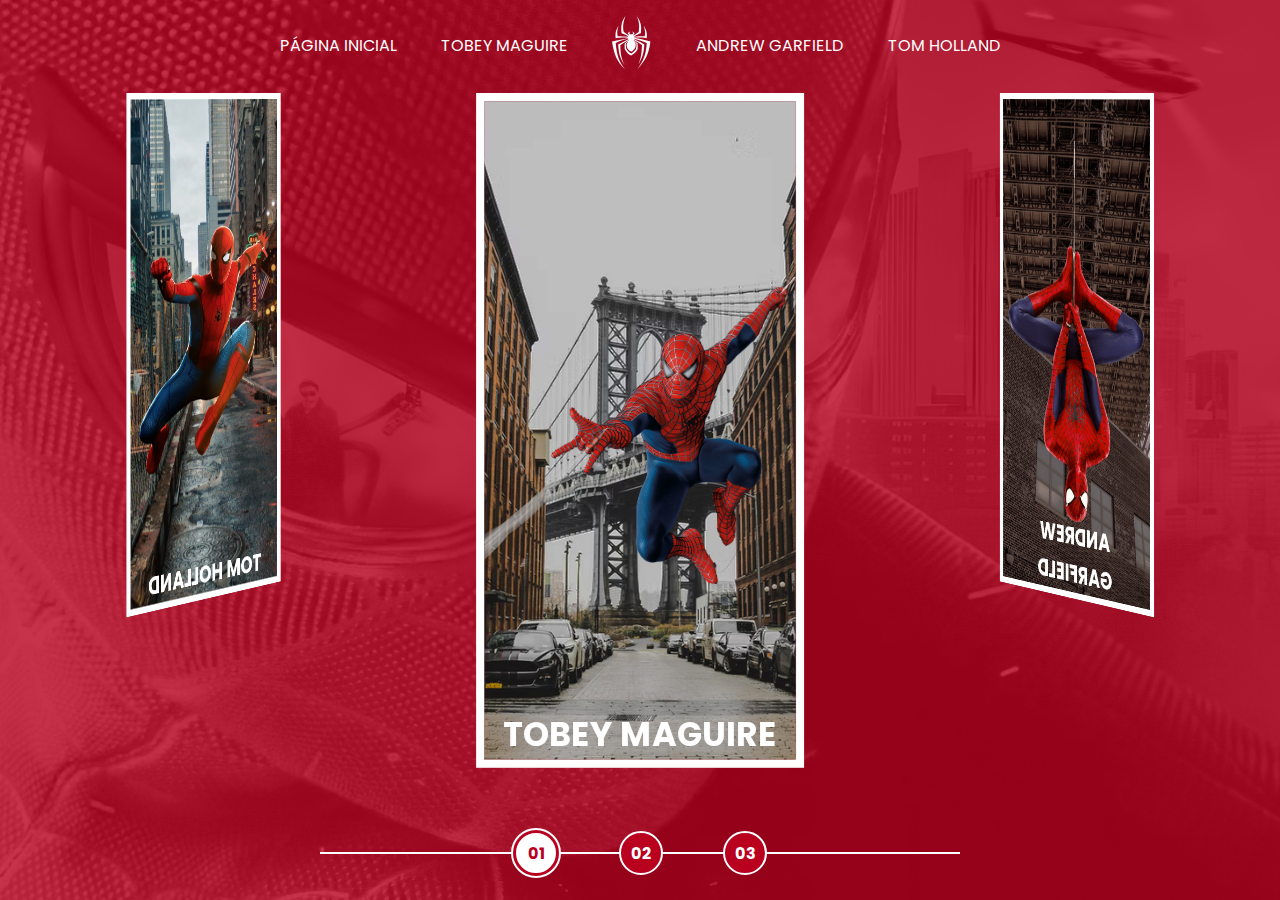
<file: index.html>
<!DOCTYPE html>
<html lang="pt-BR">

<head>
   <meta charset="UTF-8">
   <meta http-equiv="X-UA-Compatible" content="IE=edge">
   <meta name="viewport" content="width=device-width, initial-scale=1.0">
   <title>Spider-Man | Aranha-Verso</title>
   <link rel="stylesheet" href="./src/css/main.css">
   <script src="./src/js/engine.js"></script>
</head>

<body>
   <nav class="sm-menu">
      <ul class="sm-menu__items">
         <li class="sm-menu__item">
            <a href="/">Página Inicial</a>
         </li>
         <li class="sm-menu__item">
            <a href="./page/tm/spiderman01.html">Tobey Maguire</a>
         </li>
         <li class="sm-menu__item sm-menu__icon">
            <img src="./src/image/icon/spider.svg" alt="Icone do Spider-Man">
         </li>
         <li class="sm-menu__item">
            <a href="./page/ag/spiderman01.html">Andrew Garfield</a>
         </li>
         <li class="sm-menu__item">
            <a href="./page/th/spiderman01.html">Tom Holland</a>
         </li>
      </ul>
   </nav>
   <div class="sm-container">
      <div class="sm-cards-carousel" style="transform: translateZ(-40vw) rotateY(0deg);">
         <a class="sm-card" href="./page/tm/spiderman01.html" id="spider-man-01">
            <img class="sm-card__background" src="./src/image/pic-sm-bg-01.jpg" alt="">
            <img class="sm-card__image" src="./src/image/spider-man-01.png" alt="Tobey Maguire">
            <h2 class="sm-card__title">Tobey Maguire</h2>
         </a>
         <a class="sm-card" href="./page/ag/spiderman01.html" id="spider-man-03">
            <img class="sm-card__background" src="./src/image/pic-sm-bg-03.jpg" alt="">
            <img class="sm-card__image" src="./src/image/spider-man-03.png" alt="Andrew Garfield">
            <h2 class="sm-card__title">Andrew Garfield</h2>
         </a>
         <a class="sm-card" href="./page/th/spiderman01.html" id="spider-man-02">
            <img class="sm-card__background" src="./src/image/pic-sm-bg-02.jpg" alt="">
            <img class="sm-card__image" src="./src/image/spider-man-02.png" alt="Tom Holland">
            <h2 class="sm-card__title">Tom Holland</h2>
         </a>
      </div>
   </div>
   <div class="sm-controller">
      <div id="1" onclick="selectCarouselItem(this)" class="sm-controller__button sm-controller__button--active">
         01
      </div>
      <div id="2" onclick="selectCarouselItem(this)" class="sm-controller__button">
         02
      </div>
      <div id="3" onclick="selectCarouselItem(this)" class="sm-controller__button">
         03
      </div>
      <div class="sm-controller__line"></div>
   </div>

   <script src="./src/js/engine.js" defer></script>
</body>

</html>
</file>
<file: src/css/main.css>
@import url(./reset.css);
@import url(./global.css);

body {
   background-color: var(--primary-color);
}

body::before {
   content: "";
   background-image: url(../image/spider-man-background.jpg);
   background-repeat: no-repeat;
   background-position: center;
   background-size: cover;
   width: 100%;
   height: 100%;
   position: absolute;
   opacity: 0.2;
   transition: background-image 1s ease-in-out, opacity 1s ease-in-out;
}

.sm-menu {
   padding: 1rem 0;
   width: 100%;
   text-align: center;
   position: relative;
}

.sm-menu__item {
   display: inline-block;
   text-transform: uppercase;
   margin: 0 1.25rem;
}

.sm-menu__icon {
   width: 2.5rem;
   margin: 0 1.25rem;
   vertical-align: middle;
}

.sm-container {
   position: relative;
   display: flex;
   align-items: center;
   justify-content: space-evenly;
   perspective: 3000px;
}

.sm-card {
   border: 0.5rem solid #ffffff;
   /* width: calc(100% / 3 - 8%); */
   width: 100%;
   height: 70vh;
   /* position: relative; */
   position: absolute;
   transition: filter 0.5s ease-in-out;
}

.sm-card:nth-child(1) {
   transform: rotateY(0deg) translateZ(50vw);
}

.sm-card:nth-child(2) {
   transform: rotateY(120deg) translateZ(50vw);
}

.sm-card:nth-child(3) {
   transform: rotateY(240deg) translateZ(50vw);
}

.sm-card__background {
   width: 100%;
   height: 100%;
   object-fit: cover;
   position: absolute;
   opacity: 1;
   transition: opacity 1s ease-in-out;
}

.sm-card__image {
   width: 100%;
   height: 100%;
   object-fit: contain;
   position: relative;
   transition: 1s ease-in-out;
}

.sm-card__title {
   font-size: 2rem;
   text-transform: uppercase;
   text-align: center;
   position: absolute;
   width: 100%;
   bottom: 0;
   transition: bottom 1s ease-in-out;
}

.sm-controller {
   position: absolute;
   display: flex;
   justify-content: center;
   align-items: center;
   margin-top: 3rem;
   bottom: 1.5rem;
   width: 100%;
}

.sm-controller__button {
   display: flex;
   align-items: center;
   justify-content: center;
   width: 2.5rem;
   height: 2.5rem;
   border: 2px solid #ffffff;
   border-radius: 50%;
   background-color: var(--primary-color);
   text-align: center;
   font-size: 1rem;
   font-weight: bold;
   cursor: pointer;
   z-index: 1;
   transition: transform 0.3s ease-in-out;
}

.sm-controller__button:hover {
   transform: scale(1.1);
}

.sm-controller__button:nth-child(2) {
   margin: 0 3.75rem;
}

.sm-controller__button--active {
   background-color: white;
   color: var(--primary-color);
   border: 0.1875rem solid var(--primary-color);
   outline: 0.125rem solid white;
}

.sm-controller__line {
   background-color: #ffffff;
   width: 50%;
   height: 2px;
   position: absolute;
}

/* Hover Animation  */

.sm-card--hovered .sm-card__background {
   cursor: pointer;
   opacity: 0;
}

.sm-card--hovered .sm-card__image {
   transform: scale(1.4);
   filter: drop-shadow(30px 10px 4px rgba(0, 0, 0, 0.5));
}

body#spider-man-01-hovered::before {
   background-image: url('../image/pic-sm-bg-01.jpg');
}

body#spider-man-02-hovered::before {
   background-image: url('../image/pic-sm-bg-02.jpg');
}

body#spider-man-03-hovered::before {
   background-image: url('../image/pic-sm-bg-03.jpg');
}

body[id^="spider-man-"]::before {
   opacity: 1;
}

body[id^="spider-man-"] .sm-card:not(.sm-card--hovered) {
   filter: grayscale(100%);
}

.sm-card--hovered .sm-card__title {
   bottom: 50%;
}

.sm-cards-carousel {
   display: flex;
   justify-content: center;
   width: calc(100vw / 3 - 10%);
   transform-style: preserve-3d;
   transition: transform 0.4s ease-in;
 }
</file>
